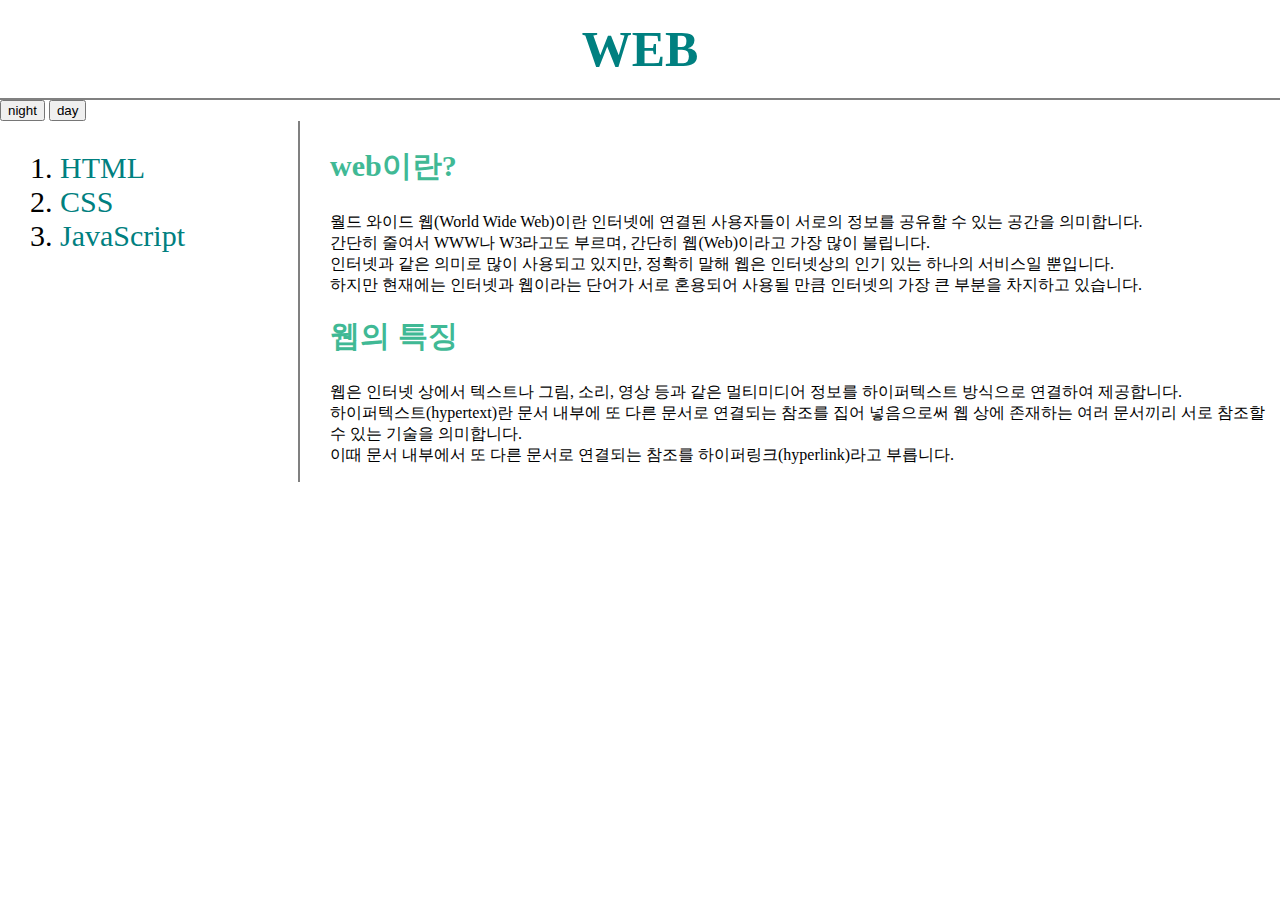
<file: index.html>
<!doctype html>
<html>
<head>
  <title>WEB1 - html</title>
  <meta charset="utf-8">
  <link rel="stylesheet" href="style.css">
</head>
<body>
  <header>
    <h1><a href="index.html">WEB</a></h1>
    <input type="button" value="night" onclick="
    document.querySelector('body').style.backgroundColor='black';
    document.querySelector('body').style.color='white';
    ">
    <input type="button" value="day" onclick="
    document.querySelector('body').style.backgroundColor='white';
    document.querySelector('body').style.color='black';
    ">
  </header> 
  <div id="grid"> 
  <nav>
        <ol>
            <li><a href="11.html">HTML</a></li>
            <li><a href="22.html">CSS</a></li>
            <li><a href="33.html">JavaScript</a></li>
          </ol>
      </nav>
      <article>
          <h2>web이란?</h2>
            <p>월드 와이드 웹(World Wide Web)이란 인터넷에 연결된 사용자들이 서로의 정보를 공유할 수 있는 공간을 의미합니다.<br>
              간단히 줄여서 WWW나 W3라고도 부르며, 간단히 웹(Web)이라고 가장 많이 불립니다.<br>
              인터넷과 같은 의미로 많이 사용되고 있지만, 정확히 말해 웹은 인터넷상의 인기 있는 하나의 서비스일 뿐입니다.<br>
              하지만 현재에는 인터넷과 웹이라는 단어가 서로 혼용되어 사용될 만큼 인터넷의 가장 큰 부분을 차지하고 있습니다.</p>
              <h2 id="name1">웹의 특징</h2>
              <p>웹은 인터넷 상에서 텍스트나 그림, 소리, 영상 등과 같은 멀티미디어 정보를 하이퍼텍스트 방식으로 연결하여 제공합니다.<br>
              하이퍼텍스트(hypertext)란 문서 내부에 또 다른 문서로 연결되는 참조를 집어 넣음으로써 웹 상에 존재하는 여러 문서끼리 서로 참조할 수 있는 기술을 의미합니다.<br>
              이때 문서 내부에서 또 다른 문서로 연결되는 참조를 하이퍼링크(hyperlink)라고 부릅니다.</p> 
      </article>
  </div>
</body>
</html>
</file>
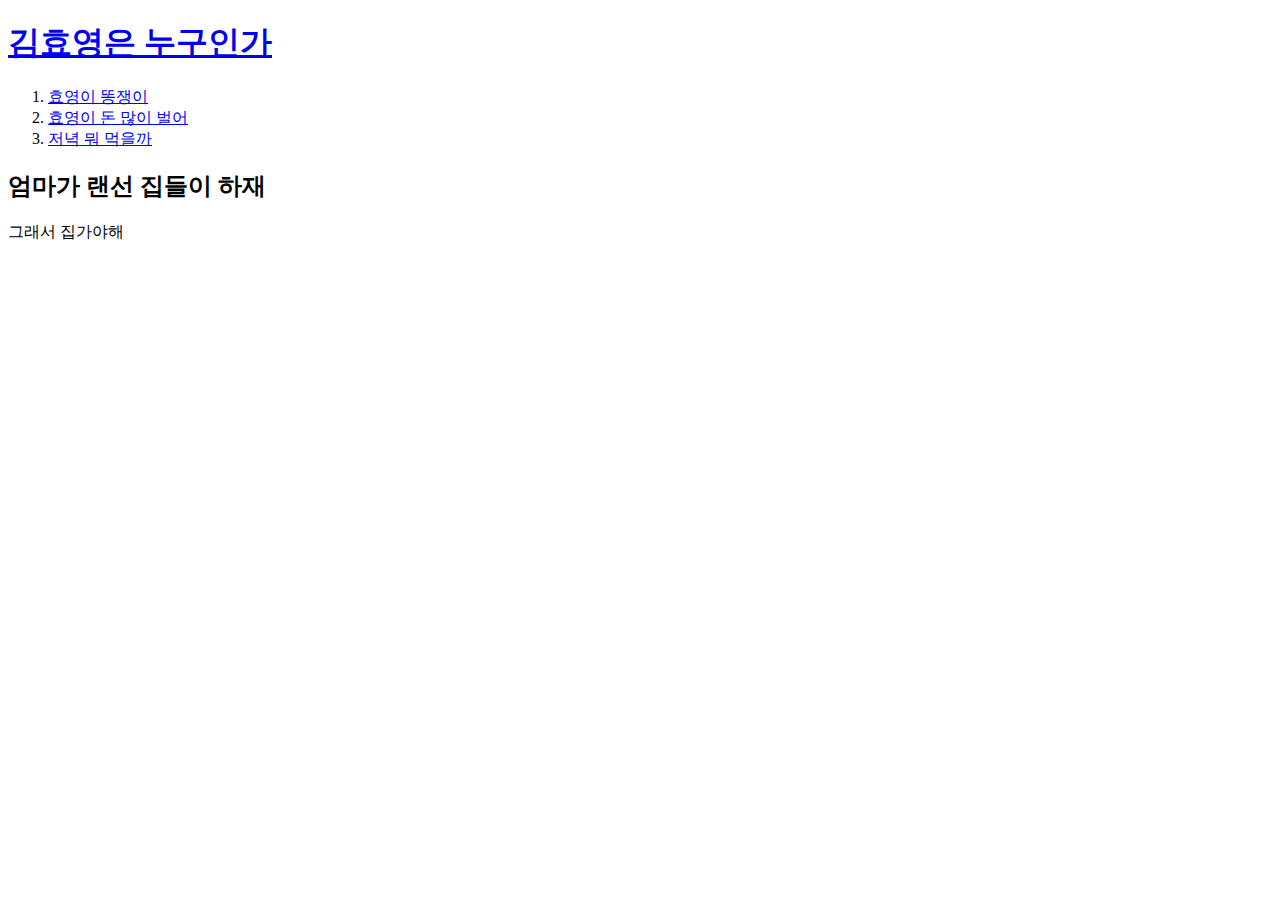
<file: 2.html>
<!DOCTYPE html>
<html>
    <head>
        <title>김효영</title>
        <meta charset="utf-8">
    </head>
    <body>
        <h1><a href="index.html" target="_blank">김효영은 누구인가</a></h1>
        <ol>
            <li><a href="1.html" target="_blank">효영이 똥쟁이</a></li>
            <li><a href="2.html" target="_blank">효영이 돈 많이 벌어</a></li>
            <li><a href="3.html" target="_blank">저녁 뭐 먹을까</a></li>
        </ol>
        <h2>엄마가 랜선 집들이 하재</h2>
        <p>그래서 집가야해</p>
    </body>
</html>
</file>
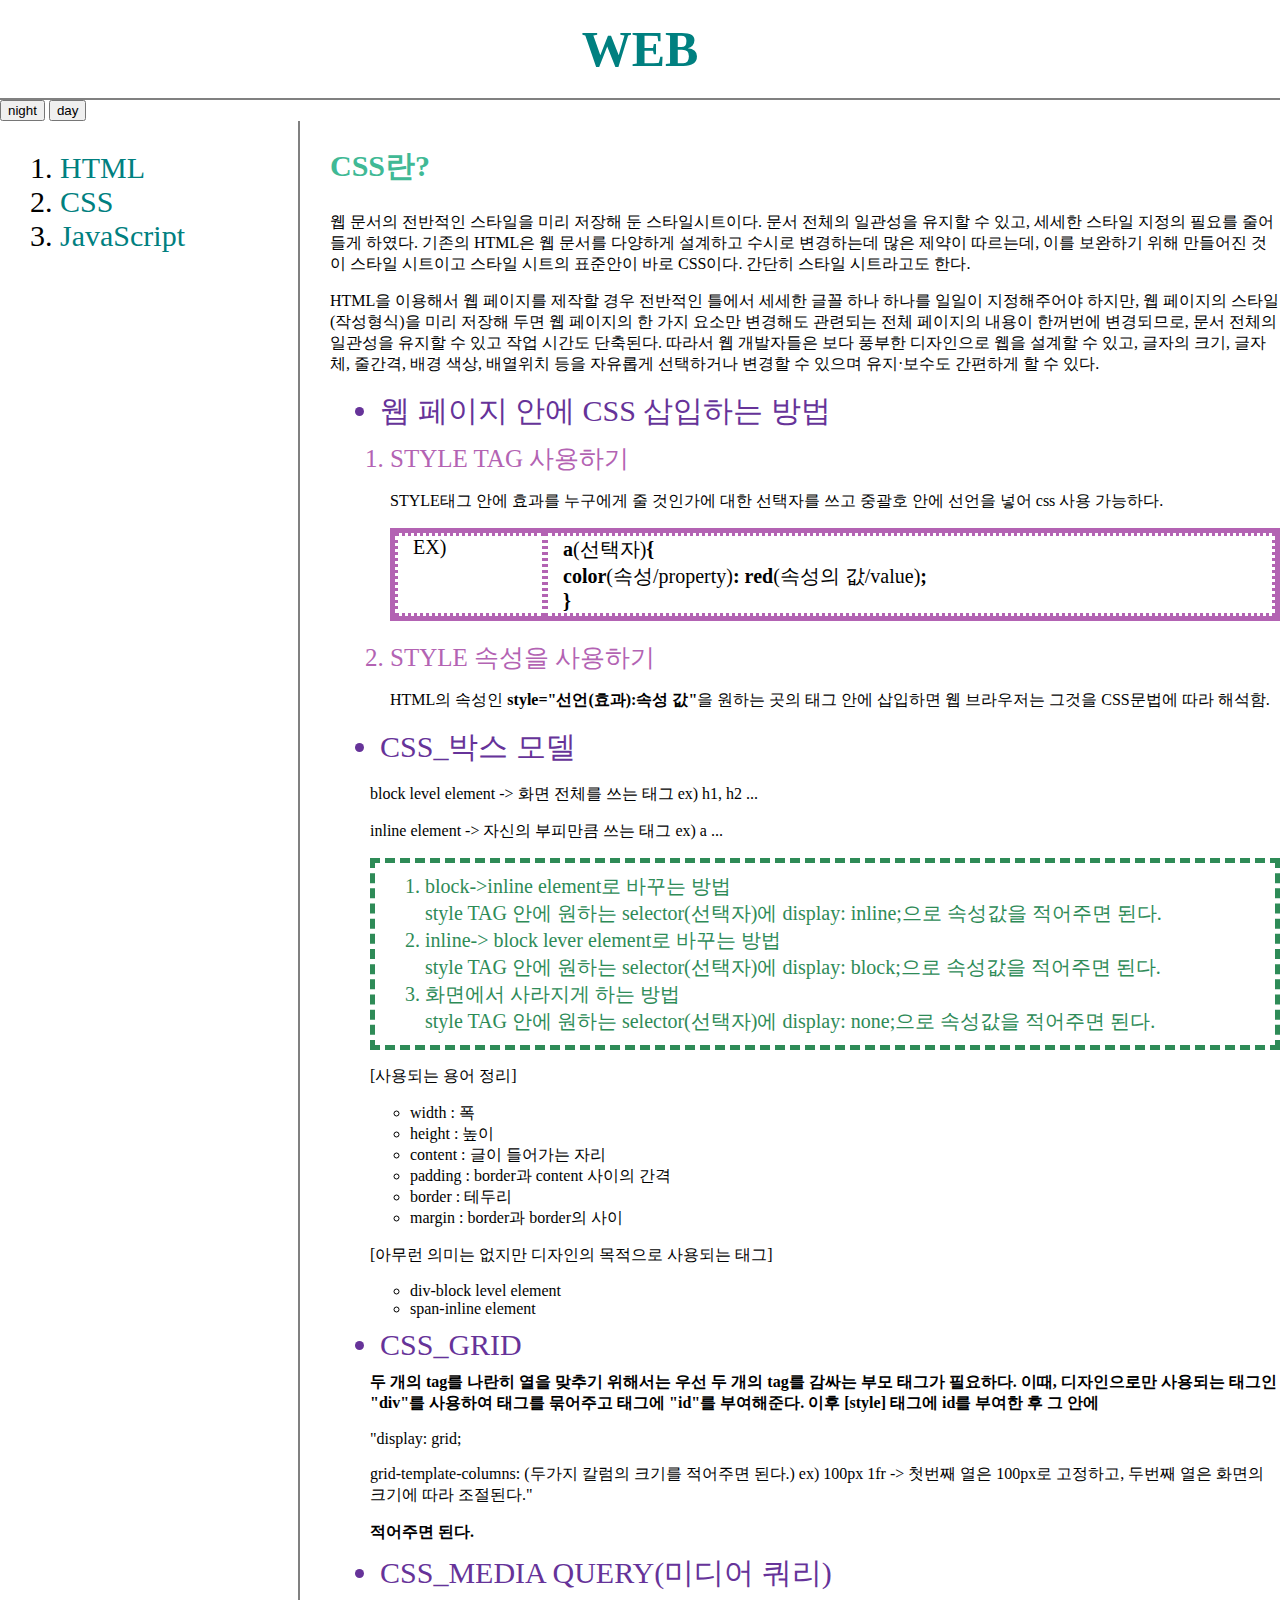
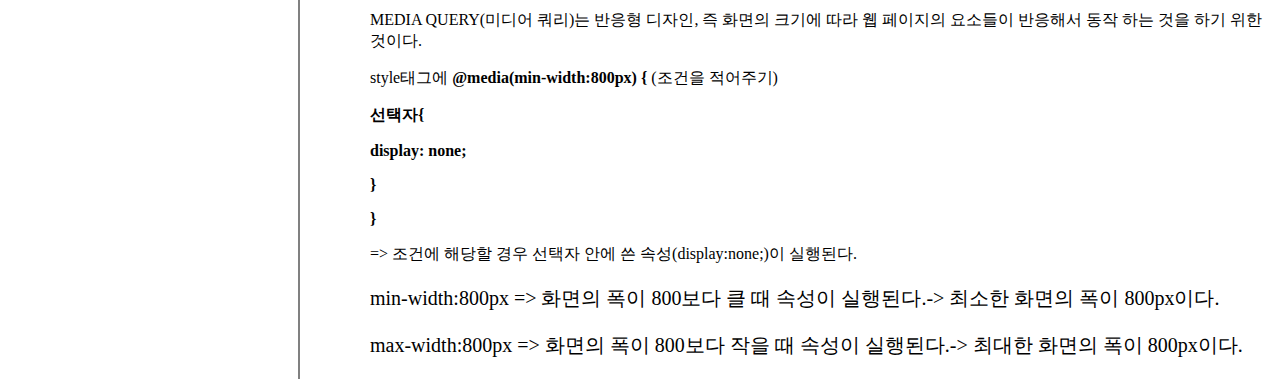
<file: 22.html>
<!doctype html>
<html>
<head>
  <title>WEB1 - html</title>
  <meta charset="utf-8">
  <link rel="stylesheet" href="style.css">
</head>
<body>
  <header>
    <h1><a href="index.html">WEB</a></h1>
    <input type="button" value="night" onclick="
    document.querySelector('body').style.backgroundColor='black';
    document.querySelector('body').style.color='white';
    ">
    <input type="button" value="day" onclick="
    document.querySelector('body').style.backgroundColor='white';
    document.querySelector('body').style.color='black';
    ">
  </header> 
  <div id="grid"> 
  <nav>
        <ol>
            <li><a href="11.html">HTML</a></li>
            <li><a href="22.html">CSS</a></li>
            <li><a href="33.html">JavaScript</a></li>
          </ol>
      </nav>
      <article>
          <h2>CSS란?</h2>
          <p>웹 문서의 전반적인 스타일을 미리 저장해 둔 스타일시트이다. 문서 전체의 일관성을 유지할 수 있고, 세세한 스타일 지정의 필요를 줄어들게 하였다.
          기존의 HTML은 웹 문서를 다양하게 설계하고 수시로 변경하는데 많은 제약이 따르는데, 이를 보완하기 위해 만들어진 것이 스타일 시트이고 스타일 시트의 표준안이 바로 CSS이다. 간단히 스타일 시트라고도 한다.</p>
          <p>HTML을 이용해서 웹 페이지를 제작할 경우 전반적인 틀에서 세세한 글꼴 하나 하나를 일일이 지정해주어야 하지만, 웹 페이지의 스타일(작성형식)을 미리 저장해 두면 웹 페이지의 한 가지 요소만 변경해도 관련되는 전체 페이지의 내용이 한꺼번에 변경되므로, 문서 전체의 일관성을 유지할 수 있고 작업 시간도 단축된다.
          따라서 웹 개발자들은 보다 풍부한 디자인으로 웹을 설계할 수 있고, 글자의 크기, 글자체, 줄간격, 배경 색상, 배열위치 등을 자유롭게 선택하거나 변경할 수 있으며 유지·보수도 간편하게 할 수 있다.</p>
          <ul>
            <li class="list11">웹 페이지 안에 CSS 삽입하는 방법</li>
            <ol id="part">
              <li class="list">STYLE TAG 사용하기</li>
              <p>STYLE태그 안에 효과를 누구에게 줄 것인가에 대한 선택자를 쓰고 중괄호 안에 선언을 넣어 css 사용 가능하다.<br>
              <div id="example">
                <div>EX)</div>
                <div><strong>a</strong>(선택자)<strong>{</strong><br> <strong>color</strong>(속성/property)<strong>: red</strong>(속성의 값/value)<strong>;<br>}</strong></div>
              </div>
              <li class="list">STYLE 속성을 사용하기</li>
              <p>HTML의 속성인 <strong>style="선언(효과):속성 값"</strong>을 원하는 곳의 태그 안에 삽입하면 웹 브라우저는 그것을 CSS문법에 따라 해석함.</p>    
            </ol>
            <li class="list11">CSS_박스 모델</li>
            <p>block level element -> 화면 전체를 쓰는 태그 ex) h1, h2 ...</p>
            <p>inline element -> 자신의 부피만큼 쓰는 태그 ex) a ...</p>
            <div class="block">
              <ol>
              <li>block->inline element로 바꾸는 방법</li>
              style TAG 안에 원하는 selector(선택자)에 display: inline;으로 속성값을 적어주면 된다. 
              <li>inline-> block lever element로 바꾸는 방법</li>
              style TAG 안에 원하는 selector(선택자)에 display: block;으로 속성값을 적어주면 된다.
              <li>화면에서 사라지게 하는 방법</li>
              style TAG 안에 원하는 selector(선택자)에 display: none;으로 속성값을 적어주면 된다.
            </ol>
          </div>
          <p>[사용되는 용어 정리]</p>
          <ul>
            <li>width : 폭</li>
            <li>height : 높이</li>
            <li>content : 글이 들어가는 자리</li>
            <li>padding : border과 content 사이의 간격</li>
            <li>border : 테두리</li>
            <li>margin : border과 border의 사이</li>
          </ul>
          <p>[아무런 의미는 없지만 디자인의 목적으로 사용되는 태그]</p>
          <ul>
            <li>div-block level element</li>
            <li>span-inline element</li>
          </ul>
            <li class="list11">CSS_GRID</li>
            <strong>두 개의 tag를 나란히 열을 맞추기 위해서는 우선 두 개의 tag를 감싸는 부모 태그가 필요하다. 이때, 디자인으로만 사용되는 태그인 "div"를 사용하여 태그를 묶어주고 태그에 "id"를 부여해준다. 
            이후 [style] 태그에 id를 부여한 후 그 안에</strong>
            <p>"display: grid;</p>
            <p>grid-template-columns: (두가지 칼럼의 크기를 적어주면 된다.) ex) 100px 1fr -> 첫번째 열은 100px로 고정하고, 두번째 열은 화면의 크기에 따라 조절된다."</p>
          <strong>적어주면 된다.</strong>

            <li class="list11">CSS_MEDIA QUERY(미디어 쿼리)</li>
            <p>MEDIA QUERY(미디어 쿼리)는 반응형 디자인, 즉 화면의 크기에 따라 웹 페이지의 요소들이 반응해서 동작 하는 것을 하기 위한 것이다.</p>
            <p>style태그에 <strong>@media(min-width:800px) {</strong> (조건을 적어주기)</p>
              <p><strong>선택자{</strong></p>
                <p><strong>display: none;</strong></p>
             <p><strong>}</strong></p>
            <p><strong>}</strong></p>
            => 조건에 해당할 경우 선택자 안에 쓴 속성(display:none;)이 실행된다.
            <p class="media">min-width:800px => 화면의 폭이 800보다 클 때 속성이 실행된다.-> 최소한 화면의 폭이 800px이다.</p>
            <p class="media">max-width:800px => 화면의 폭이 800보다 작을 때 속성이 실행된다.-> 최대한 화면의 폭이 800px이다.</p>
          </ul>
      </article>
  </div>
</body>
</html>
</file>
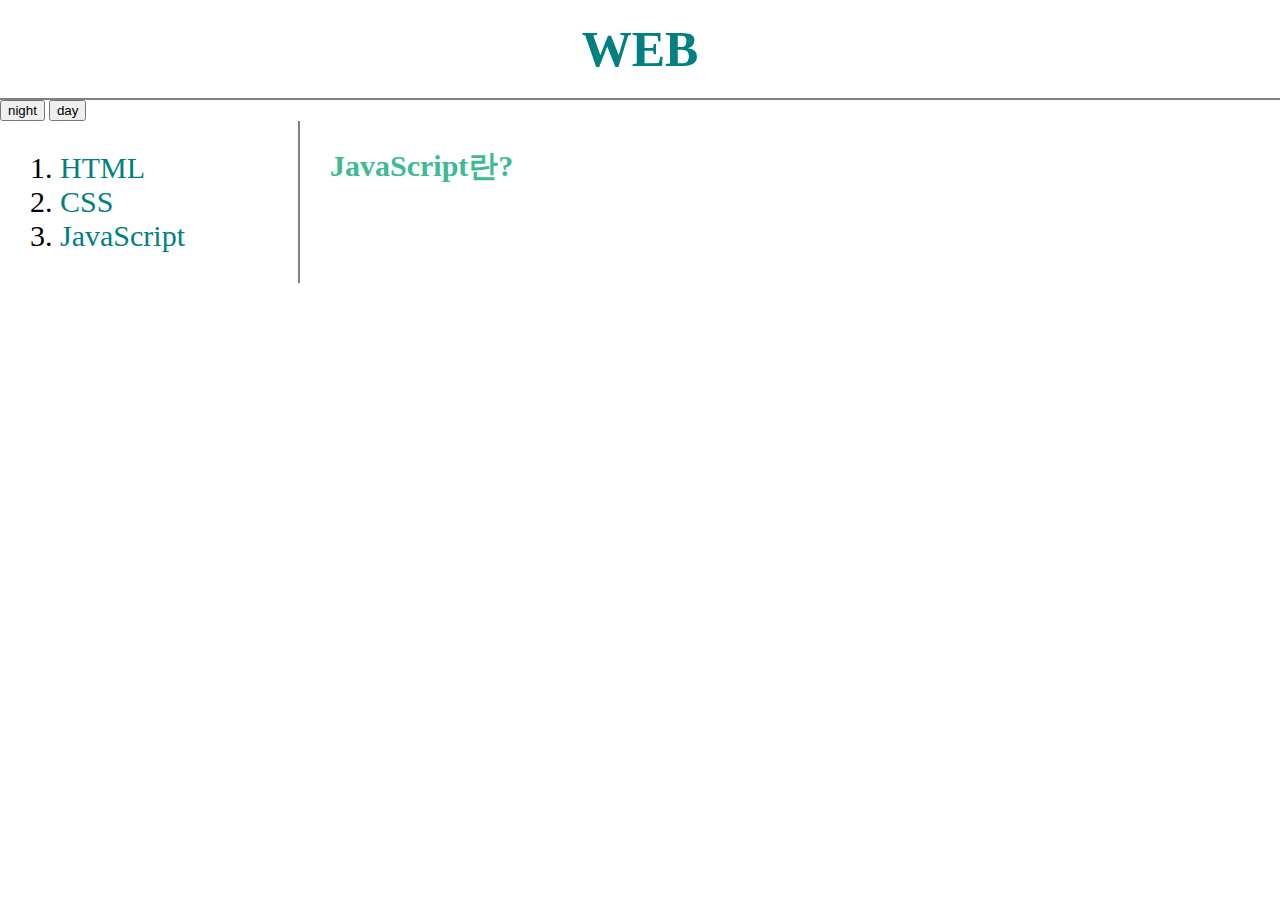
<file: 33.html>
<!doctype html>
<html>
<head>
  <title>WEB1 - html</title>
  <meta charset="utf-8">
  <link rel="stylesheet" href="style.css">
</head>
<body>
  <header>
    <h1><a href="index.html">WEB</a></h1>
    <input type="button" value="night" onclick="
    document.querySelector('body').style.backgroundColor='black';
    document.querySelector('body').style.color='white';
    ">
    <input type="button" value="day" onclick="
    document.querySelector('body').style.backgroundColor='white';
    document.querySelector('body').style.color='black';
    ">
  </header> 
  <div id="grid"> 
  <nav>
        <ol>
            <li><a href="11.html">HTML</a></li>
            <li><a href="22.html">CSS</a></li>
            <li><a href="33.html">JavaScript</a></li>
          </ol>
      </nav>
      <article>
          <h2>JavaScript란?</h2>
            
      </article>
  </div>
</body>
</html>
</file>
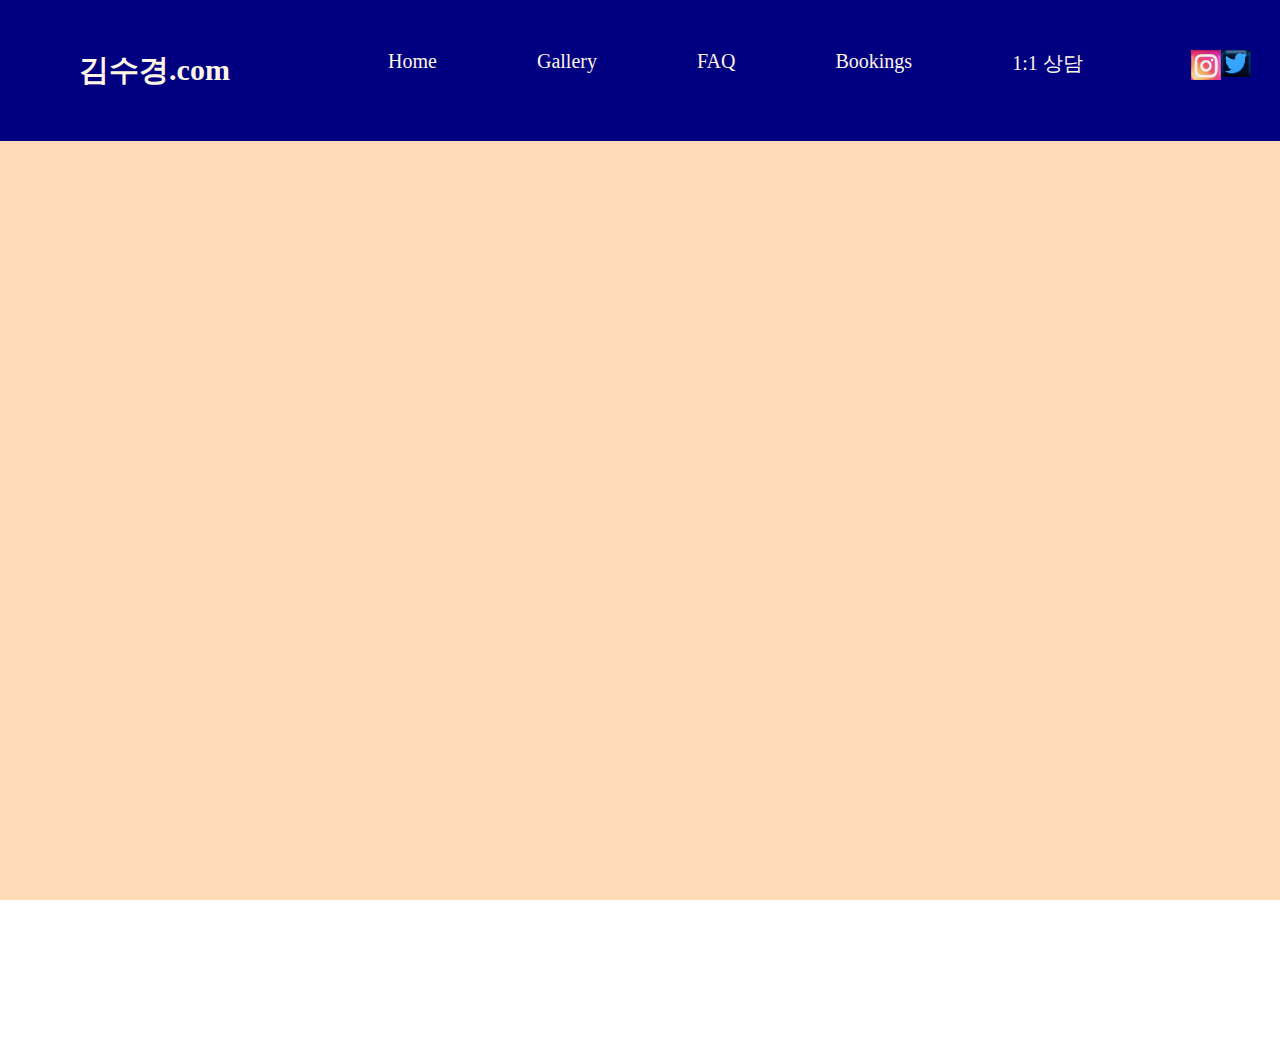
<file: dreamcoding.html>
<!DOCTYPE html>
<html>
<head>
    <meta charset="UTF-8">
    <link rel="stylesheet" href="dreamcoding.css">
    <title>Document</title>
</head>
<body>
    <header id="grid">
        <div class="nav">
            <h3>김수경.com</h3>
        </div>
        <div class="nav point">
            <span>Home</span>
            <span>Gallery</span>
            <span>FAQ</span>
            <span>Bookings</span>
            <span>1:1 상담</span>
        </div>
        <div class="nav">
            <div class="dot"><img src="insta.jpg" alt="insta" width="30spx"></div>
            <div class="dot"><img src="twitter.jpg" alt="twitter" width="30px"></div>
        </div>    
    </header>
    <article>
    </article>
</body>
</html>
</file>
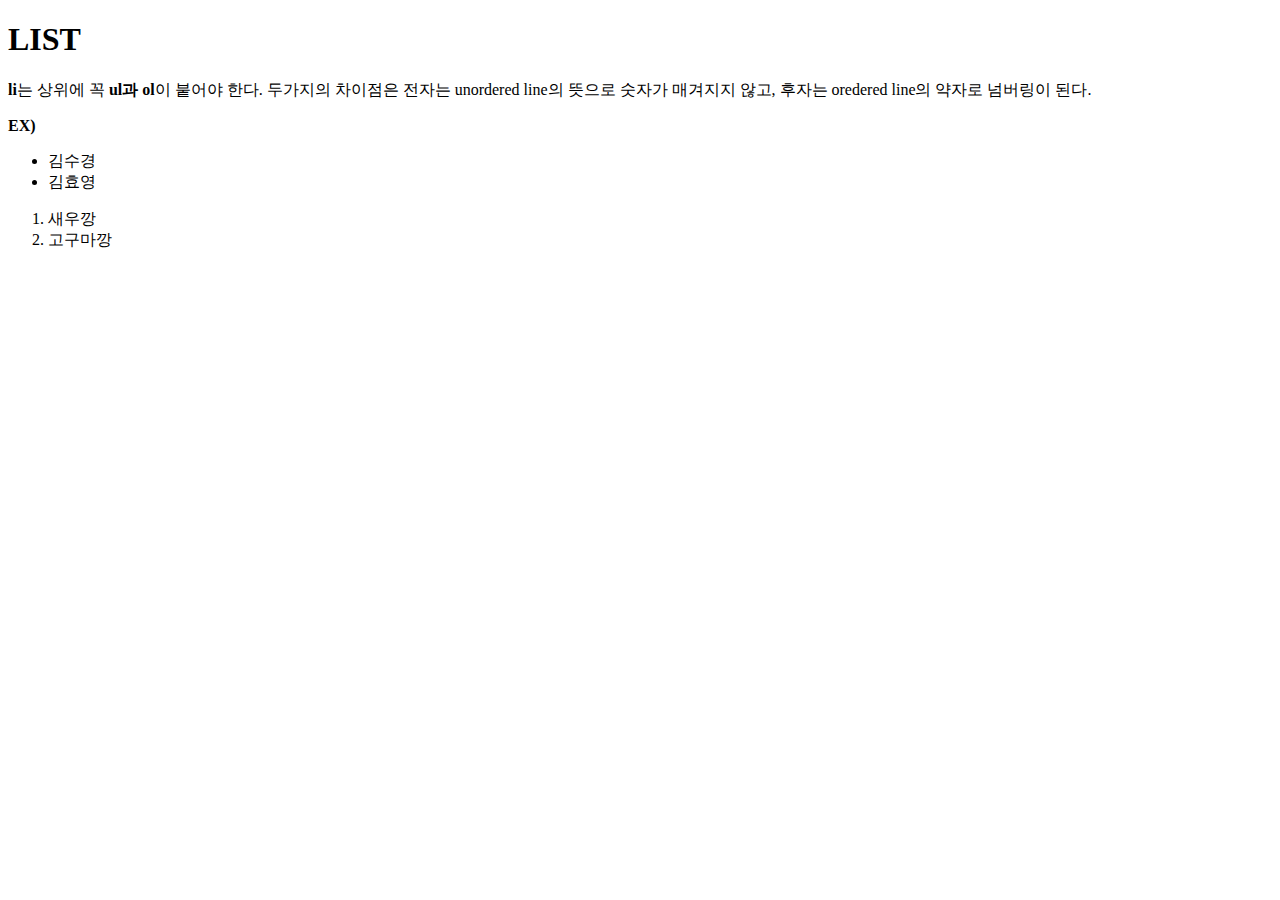
<file: 리스트.html>
<!DOCTYPE html>
<html>
<head>
    <title>LIST</title>
    <meta charset="UTF-8">
</head>
<body>
    <h1>LIST</h1>
    <p><strong>li</strong>는 상위에 꼭 <strong>ul과 ol</strong>이 붙어야 한다. 두가지의 차이점은 전자는 unordered line의 뜻으로 숫자가 매겨지지 않고,
        후자는 oredered line의 약자로 넘버링이 된다.</p>
    <strong>EX)</strong>     <ul><li>김수경</li><li>김효영</li></ul>
<ol><li>새우깡</li><li>고구마깡</li></ol>
</body>
</html>
</file>
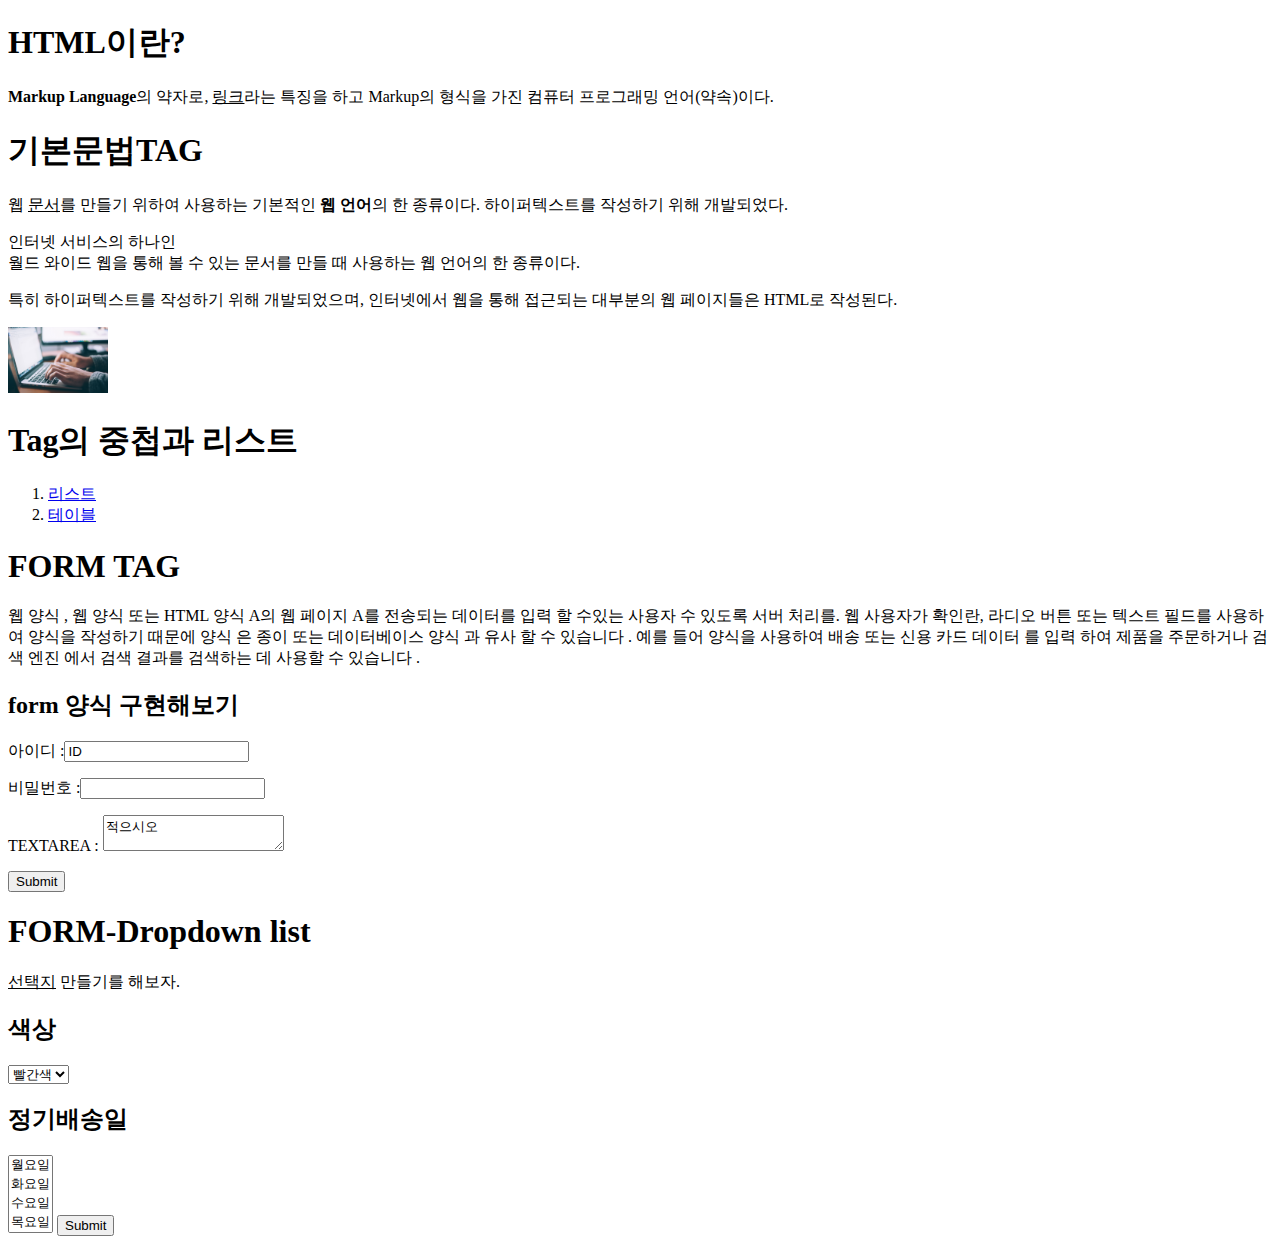
<file: 복습.html>
<!DOCTYPE html>
<html>
    <head>
        <title>HTML복습하기</title>
        <meta charset="utf-8">
    </head>
    <body>
        <h1>HTML이란?</h1>
        <strong> Markup Language</strong>의 약자로, <u>링크</u>라는 특징을 하고 Markup의 형식을 가진 컴퓨터 프로그래밍 언어(약속)이다.
        <h1>기본문법TAG</h1>
        <p>웹 <u>문서</u>를 만들기 위하여 사용하는 기본적인 <strong>웹 언어</strong>의 한 종류이다. 하이퍼텍스트를 작성하기 위해 개발되었다.</p>
        인터넷 서비스의 하나인<br>월드 와이드 웹을 통해 볼 수 있는 문서를 만들 때 사용하는 웹 언어의 한 종류이다.<p> 특히 하이퍼텍스트를 작성하기 위해 개발되었으며, 인터넷에서 웹을 통해 접근되는 대부분의 웹 페이지들은 HTML로 작성된다.</p>
        <img src="컴퓨터.jpg" width="100" title="computer" alt="computer">
        <h1>Tag의 중첩과 리스트</h1>
        <ol>
            <li><a href= "리스트.html" target="_blink" title="LIST">리스트</a></li>
            <li><a href= "테이블.html" target="_blink" title="TABLE">테이블</a></li>
        </ol>
        <h1>FORM TAG</h1>
        웹 양식 , 웹 양식 또는 HTML 양식 A의 웹 페이지 A를 전송되는 데이터를 입력 할 수있는 사용자 수 있도록 서버 처리를. 웹 사용자가 확인란, 라디오 버튼 또는 텍스트 필드를 사용하여 양식을 작성하기 때문에 양식 은 종이 또는 데이터베이스 양식 과 유사 할 수 있습니다 . 예를 들어 양식을 사용하여 배송 또는 신용 카드 데이터 를 입력 하여 제품을 주문하거나 검색 엔진 에서 검색 결과를 검색하는 데 사용할 수 있습니다 .
        <h2>form 양식 구현해보기</h2>
        <form action="http://localhost/login.php" target="_blink">
            <p>아이디 :<input type="text" name="ID" value="ID"></p>
            <p>비밀번호 :<input type="password" name="PW"></p>
            <p>TEXTAREA : <textarea>적으시오</textarea></p>
            <p><input type="submit"></p>
        </form>
        <h1>FORM-Dropdown list</h1>
        <u>선택지</u> 만들기를 해보자.
        <form action="http://localhost/color.php" target="_blink">
            <h2>색상</h2>
            <select name="color">
                <option value="red">빨간색</option>
                <option value="black">검은색</option>
                <option value="blue">파란색</option>
                <option value="white">하얀색</option>
                <option value="yellow">노란색</option>
            </select>
            <h2>정기배송일</h2>
            <select name="day" multiple>
                <option value="monday">월요일</option>
                <option value="tuesday">화요일</option>
                <option value="wendsday">수요일</option>
                <option value="thursday">목요일</option>
                <option value="friday">금요일</option>
                <option value="saturday">토요일</option>
                <option value="sunday">일요일</option>
            </select>
            <input type="submit">
        </form>
    </body>
</html>
</file>
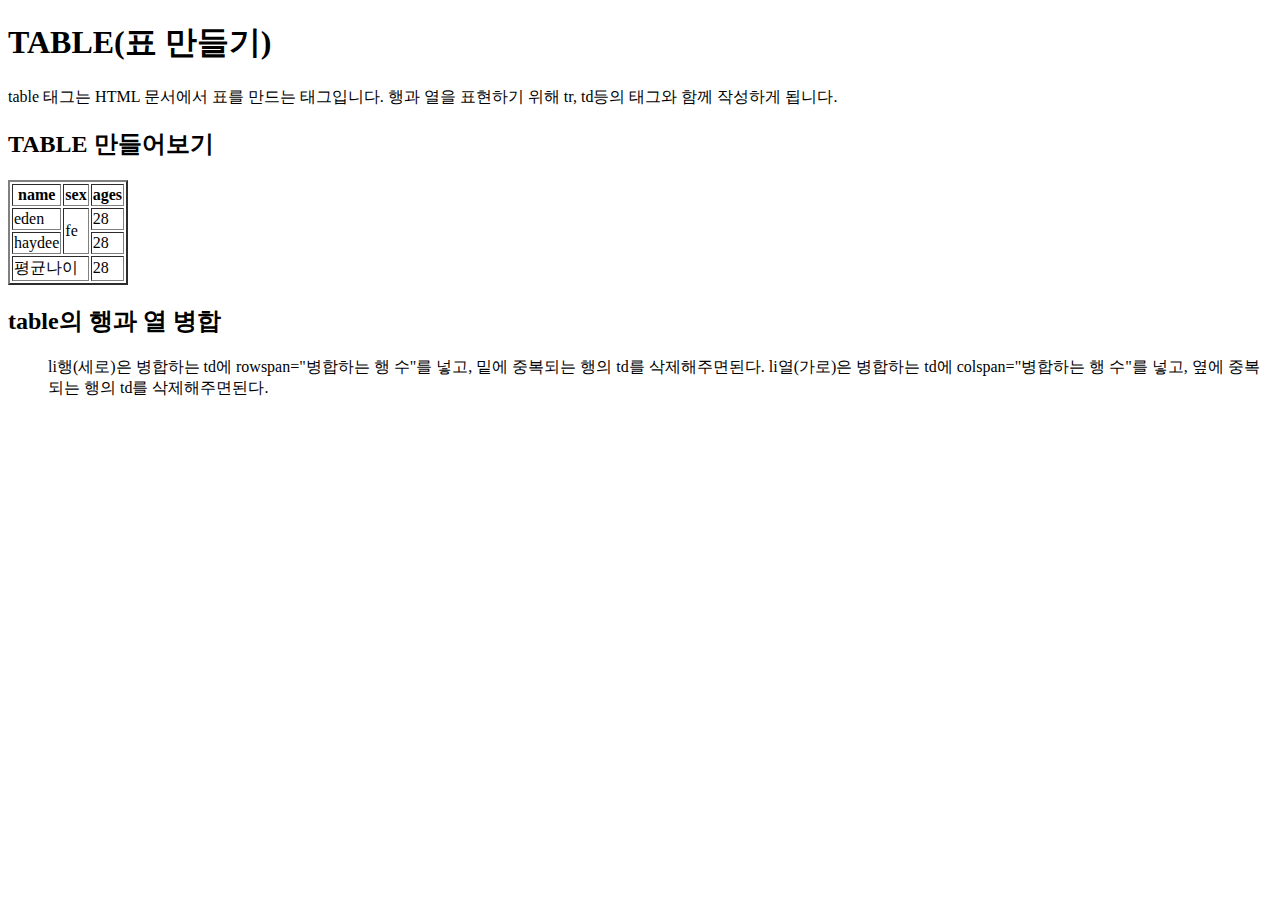
<file: 테이블.html>
<!DOCTYPE html>
<html>
<head>
    <title>TABLE</title>
    <meta charset="UTF-8">
</head>
<body>
    <h1>TABLE(표 만들기)</h1>
    table 태그는 HTML 문서에서 표를 만드는 태그입니다. 행과 열을 표현하기 위해 tr, td등의 태그와 함께 작성하게 됩니다.
    <h2>TABLE 만들어보기</h2>
    <table border="2">
        <thead>
            <tr>
                <th>name</th><th>sex</th><th>ages</th>
            </tr>
        </thead>
        <tbody>
            <tr>
                <td>eden</td><td rowspan="2">fe</td><td>28</td>
            </tr>
            <tr>
                <td>haydee</td><td>28</td>
            </tr>
        </tbody>
        <tfoot>
            <tr>
                <td colspan="2">평균나이</td><td>28</td>
            </tr>
        </tfoot>
    </table>
    <h2>table의 행과 열 병합</h2>
    <ul>
    li행(세로)은 병합하는 td에 rowspan="병합하는 행 수"를 넣고, 밑에 중복되는 행의 td를 삭제해주면된다.</li>
    li열(가로)은 병합하는 td에 colspan="병합하는 행 수"를 넣고, 옆에 중복되는 행의 td를 삭제해주면된다.</li>    
    </ul>    
</body>
</html>
</file>
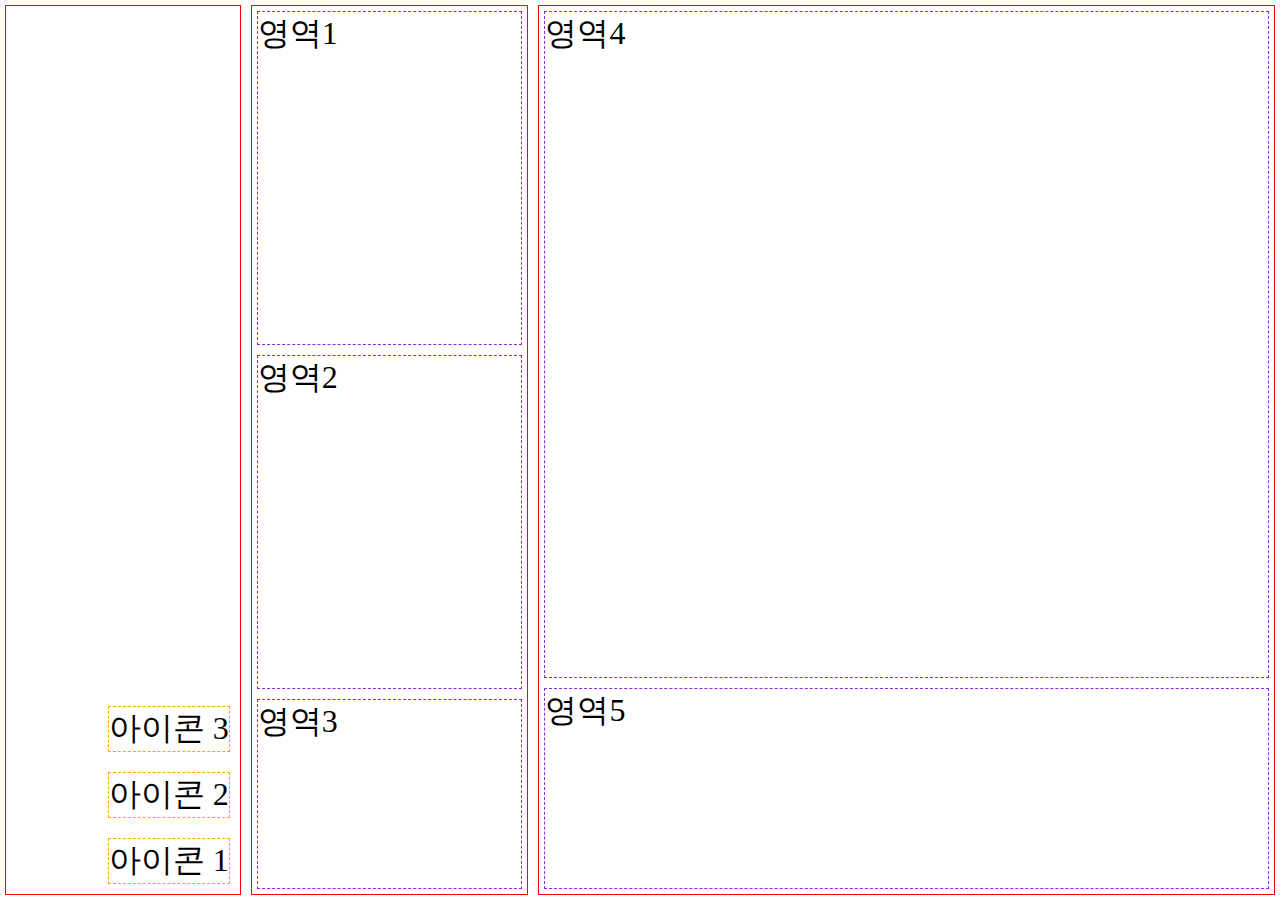
<file: 효영문제.html>
<!DOCTYPE html>
<html>
<head>
    <meta charset="UTF-8">
    <title>효영문제</title>
    <link rel="stylesheet" href="효영문제.css">
</head>
<body>
    <div id="container">
        <div class="col w10">
            <div class="icon">아이콘 1</div>
            <div class="icon">아이콘 2</div>
            <div class="icon">아이콘 3</div>
        </div>
        <div class="col w20">
            <div class="row h40">영역1</div>
            <div class="row h40">영역2</div>
            <div class="row h20">영역3</div>
        </div>
        <div class="col w70">
            <div class="row h80">영역4</div>
            <div class="row h20">영역5</div>
        </div>
    </div>
</body>
</html>
</file>
<file: style.css>
body{
    margin:0px;
  }
  a{
    color: teal;
    text-decoration: none;
  }
  h1{
    text-align: center;
    font-size: 50px;
    border-bottom: 2px solid gray;
    margin:0px;
    padding:20px;
  }
  h2{
    color: rgb(64, 185, 149);
    font-size: 30px;
  }
  nav{
    border-right: 2px solid gray;
    font-size: 30px;
    padding-left: 20px;
  }
  #grid{
    display:grid;
    grid-template-columns: 300px 1fr;
  }
  article{
    padding-left: 30px;
  }
  #name1{
    margin-top: 20px;
  }
  @media(max-width:850px){
    #grid{
    display:block;
    }
    nav{
    border-right: none;
    }
    h1{
      border-bottom: none;
    }
  }
  #example{
    font-size: 20px;
    display: grid;
    grid-template-columns: 150px 1fr;
    border: 5px solid rgb(179, 99, 179);
    margin-bottom: 20px;
  }
  #example div{
    border: 3px dotted rgb(179, 99, 179);
    padding-left: 15px;
  }
  .list{
    font-size: 25px;
    color:rgb(179, 99, 179);
  }
  .list11{
    font-size: 30px;
    color: rebeccapurple;
    margin: 10px
  }
  .block{
    font-size: 20px;
    color: seagreen;
    border: 5px dashed seagreen;
    padding: 10px;
  }
  #part{
    padding-left:20px;
  }
  .media{
    font-size: 20px;
  }
</file>
<file: dreamcoding.css>
html, body{
    height: 100%;
    width: 100%;
    margin: 0px;
    overflow: hidden scroll;
}
#grid{
    background-color: navy;
    color: oldlace;
    display: flex;
    flex-direction: row;
    justify-content: space-around;
}
.nav{
    font-size: 20px;
    display: flex;
    flex-direction: row;
}
span{
    display: flex;
    justify-content: space-around;
    margin:50px;
}
h3{
    margin:50px;
}
.dot{
    margin-top:50px;
    margin-bottom: 50p;
}
article{
    background-color: peachpuff;
}
h3{
    font-size: 30px;
}
article{
    height: 100%;
    width: 100%;
}
@media(max-width:900px){
    #grid{
        align-items: center;
        flex-direction: column;
    }
    span{
        flex-direction: column;
        align-items: center;
        margin: 20px;
    }
    .dot{
        flex-direction: row;
    }
    .point{
        flex-direction: column;
    }
}
</file>
<file: 효영문제.css>
*{
    box-sizing: border-box;
    font-size: 32px;
}
body{
    margin: 0;
    padding: 0;
}
.col{
    border: 1px red solid;
    margin: 5px;
    display: flex;
    flex-direction: column;
}
#container{
    display: flex;
    flex-direction: row;
    min-height: 100vh;
}
.icon{
    border: orange 1px dashed;
    margin: 10px;
}
.row{
    border: blueviolet 1px dashed;
    margin: 5px;
}
.w10{
    flex: 1 1 auto;
    align-items: flex-end;
    flex-flow: column-reverse wrap;

}
.w20{
    flex: 2 1 auto;
    align-items: stretch;
}
.w70{
    flex: 7 1 auto;
    align-items: stretch;
}
.h40{
    flex: 2 1 auto;
}
.h20{
    flex: 1 1 auto;
}
.h80{
    flex: 4 1 auto;
}
</file>
